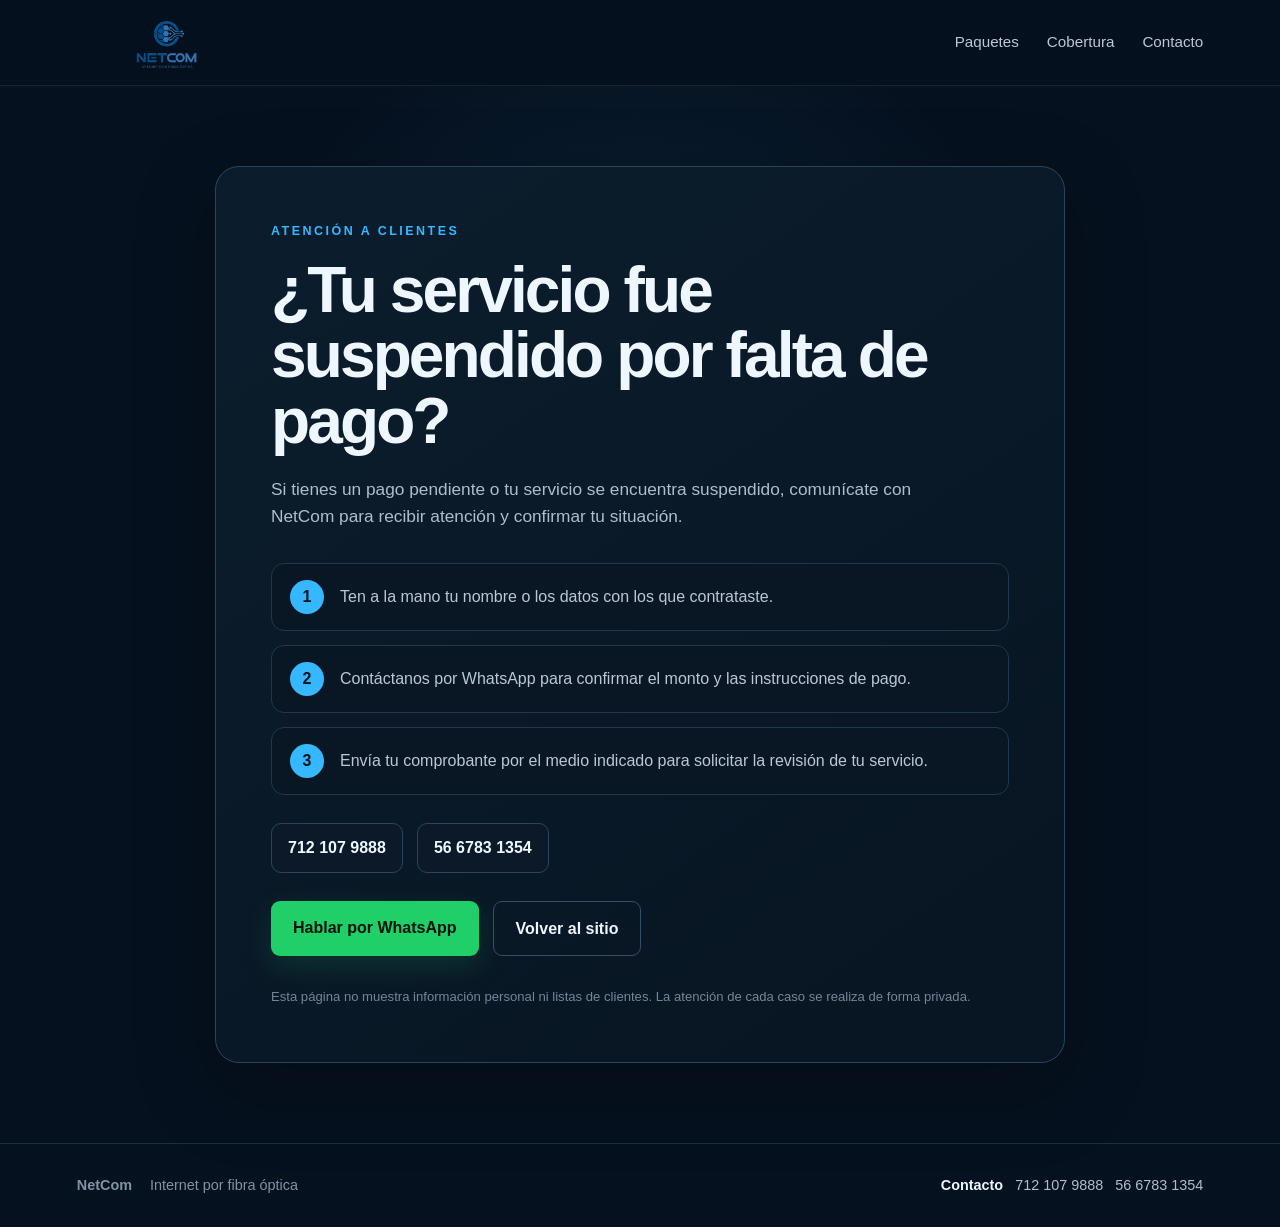
<file: pagos.html>
<!DOCTYPE html>
<html lang="es">
<head>
<meta charset="UTF-8">
<meta name="viewport" content="width=device-width, initial-scale=1.0">
<meta name="description" content="NetCom - Atención para clientes con pago pendiente o servicio suspendido.">
<title>NetCom | Pago pendiente</title>
<link rel="stylesheet" href="style.css">
</head>
<body>
<header class="navbar">
  <a class="brand" href="index.html" aria-label="Volver a NetCom">
    <img class="brand-logo" src="assets/netcom-logo-exact-transparent.png" alt="NetCom">
  </a>
  <nav><a href="index.html#planes">Paquetes</a><a href="index.html#cobertura">Cobertura</a><a href="index.html#contacto">Contacto</a></nav>
</header>
<main>
<section class="payment-page">
  <div class="payment-card">
    <p class="eyebrow">ATENCIÓN A CLIENTES</p>
    <h1>¿Tu servicio fue suspendido por falta de pago?</h1>
    <p>Si tienes un pago pendiente o tu servicio se encuentra suspendido, comunícate con NetCom para recibir atención y confirmar tu situación.</p>
    <div class="payment-steps">
      <div><strong>1</strong><span>Ten a la mano tu nombre o los datos con los que contrataste.</span></div>
      <div><strong>2</strong><span>Contáctanos por WhatsApp para confirmar el monto y las instrucciones de pago.</span></div>
      <div><strong>3</strong><span>Envía tu comprobante por el medio indicado para solicitar la revisión de tu servicio.</span></div>
    </div>
    <div class="payment-contacts"><strong>712 107 9888</strong><strong>56 6783 1354</strong></div>
    <div class="hero-actions payment-actions"><a class="button whatsapp" href="https://wa.me/527121079888?text=Hola%20NetCom%2C%20tengo%20un%20pago%20pendiente%20y%20quiero%20recibir%20atenci%C3%B3n." target="_blank" rel="noopener">Hablar por WhatsApp</a><a class="button secondary" href="index.html">Volver al sitio</a></div>
    <p class="payment-note">Esta página no muestra información personal ni listas de clientes. La atención de cada caso se realiza de forma privada.</p>
  </div>
</section>
</main>
<footer><div><strong>NetCom</strong><span>Internet por fibra óptica</span></div><div class="footer-contact"><strong>Contacto</strong><a href="tel:+527121079888">712 107 9888</a><a href="tel:+525667831354">56 6783 1354</a></div></footer>
</body>
</html>
</file>
<file: style.css>
*{box-sizing:border-box;margin:0;padding:0}html{scroll-behavior:smooth}body{font-family:Inter,Arial,sans-serif;background:#06111f;color:#eef6ff;line-height:1.6}a{color:inherit}.navbar{height:86px;padding:0 6%;display:flex;align-items:center;justify-content:space-between;border-bottom:1px solid rgba(255,255,255,.08);position:sticky;top:0;background:rgba(6,17,31,.96);backdrop-filter:blur(14px);z-index:20}.brand{display:block;width:180px;height:64px;text-decoration:none}.brand-logo{width:100%;height:100%;display:block;object-fit:contain}.navbar nav{display:flex;gap:28px;align-items:center}.navbar nav a{color:#b9c8d8;text-decoration:none;font-size:.95rem}.navbar nav a:hover{color:#35b8ff}.nav-payment{color:#35b8ff!important}.hero{min-height:calc(100vh - 86px);padding:5% 6%;display:grid;grid-template-columns:1.05fr .95fr;gap:4%;align-items:center;overflow:hidden;background:radial-gradient(circle at 78% 38%,rgba(35,157,245,.16),transparent 32%),radial-gradient(circle at 95% 80%,rgba(0,88,180,.12),transparent 30%)}.hero-content{position:relative;z-index:2;min-width:0}.eyebrow{font-size:.78rem;font-weight:800;letter-spacing:.2em;color:#35b8ff;margin-bottom:16px}.hero h1{font-size:clamp(3.2rem,5.6vw,5.8rem);line-height:.98;max-width:820px;letter-spacing:-.055em}.hero-text{font-size:1.12rem;color:#aebed0;max-width:680px;margin:28px 0}.hero-actions{display:flex;gap:14px;flex-wrap:wrap}.button{display:inline-block;padding:14px 22px;border-radius:9px;text-decoration:none;font-weight:800;transition:transform .2s,box-shadow .2s}.button:hover{transform:translateY(-2px)}.whatsapp{background:#20cf68;color:#04130b;box-shadow:0 10px 30px rgba(32,207,104,.16)}.secondary{border:1px solid #31506c;color:#eef6ff}.coverage-note{margin-top:18px;color:#91a4b7;font-size:.9rem}.hero-brand{display:flex;flex-direction:column;align-items:center;justify-content:center;gap:22px;position:relative;min-width:0;width:100%;max-width:560px;margin:0 auto}.hero-brand:before{content:"";position:absolute;width:420px;height:420px;border-radius:50%;background:radial-gradient(circle,rgba(39,170,255,.11),transparent 67%);pointer-events:none}.hero-logo-wrap{width:100%;max-width:460px;height:360px;position:relative;z-index:1;display:flex;align-items:center;justify-content:center;overflow:hidden}.hero-logo-image{width:100%;height:100%;max-width:460px;max-height:360px;object-fit:contain;display:block;filter:drop-shadow(0 0 28px rgba(53,184,255,.12))}.badge{position:relative;z-index:2;width:min(100%,380px);padding:18px 24px;border:1px solid rgba(53,184,255,.3);border-radius:17px;background:linear-gradient(145deg,rgba(15,40,62,.9),rgba(7,24,40,.92));text-align:left;box-shadow:0 18px 50px rgba(0,0,0,.25)}.badge strong{display:block;color:#35b8ff;letter-spacing:.1em;font-size:1rem}.badge span{display:block;color:#aebed0;font-size:.82rem;margin-top:3px}.section{padding:95px 6%}.section-heading{max-width:750px;margin-bottom:45px}.section-heading p:not(.eyebrow){color:#9fb0c1;margin-top:15px}.section h2,.coverage h2{font-size:clamp(2rem,4vw,3.5rem);line-height:1.1;letter-spacing:-.03em}.plans-grid{display:grid;grid-template-columns:repeat(3,1fr);gap:22px}.plan{padding:32px;border:1px solid #20374d;border-radius:20px;background:linear-gradient(145deg,#0b1d2d,#081522);position:relative;display:flex;flex-direction:column;min-height:410px}.plan.featured{border-color:#35b8ff;box-shadow:0 20px 60px rgba(38,166,255,.12);transform:translateY(-8px)}.plan-tag{font-size:.7rem;font-weight:800;letter-spacing:.15em;color:#35b8ff}.plan h3{font-size:1.5rem;margin:14px 0}.speed{font-size:3.5rem;font-weight:900;line-height:1}.speed small{font-size:1rem;color:#8ea4b9}.price{font-size:2rem;font-weight:800;margin-top:18px}.price small{font-size:.9rem;color:#8ea4b9;font-weight:500}.plan p{color:#9fb0c1;margin:15px 0 25px}.plan .button{margin-top:auto;text-align:center}.installation{margin-top:30px;padding:22px 25px;border-radius:15px;border:1px solid #29455e;background:#0b1928;display:flex;justify-content:space-between;gap:20px;align-items:center}.installation strong{font-size:1.15rem}.installation span{color:#9fb0c1}.benefits{display:grid;grid-template-columns:repeat(4,1fr);gap:1px;padding-top:0;background:#0a1827}.benefit{padding:30px 28px;border:1px solid #1c3449;background:#091725}.benefit strong{display:block;font-size:1.08rem;color:#eef6ff}.benefit span{color:#9fb0c1;font-size:.9rem}.coverage{padding:95px 6%;display:grid;grid-template-columns:1fr 1fr;gap:60px;background:#0a1827}.coverage p{color:#9fb0c1;margin-top:18px}.locations{display:flex;flex-wrap:wrap;gap:12px;align-content:start}.location-card{appearance:none;border:1px solid #29455e;border-radius:999px;color:#c8d8e7;background:#0b1c2c;padding:10px 15px;font:inherit;cursor:pointer;transition:transform .2s,border-color .2s,background .2s}.location-card:hover{transform:translateY(-2px);border-color:#35b8ff;background:#102a40}.contact{text-align:center}.contact-box{max-width:700px;margin:auto}.contact-box h2{margin-bottom:18px}.contact-box p{color:#9fb0c1}.contact-box .button{margin-top:28px}.contact-numbers{display:flex;justify-content:center;gap:18px;flex-wrap:wrap;margin-top:22px}.contact-numbers strong{padding:10px 16px;border:1px solid #29455e;border-radius:10px;background:#0b1928}footer{padding:30px 6%;border-top:1px solid #1b2e40;display:flex;justify-content:space-between;align-items:center;gap:30px;color:#8093a6;font-size:.9rem}footer>div{display:flex;align-items:center;gap:18px}.footer-contact{display:flex;gap:12px!important}.footer-contact strong{color:#eef6ff}.footer-contact a{color:#aebed0;text-decoration:none}.footer-contact a:hover,.footer-payment:hover{color:#35b8ff}.footer-payment{color:#35b8ff;text-decoration:none;font-weight:700}.location-modal{display:none;position:fixed;inset:0;z-index:100}.location-modal.is-open{display:flex;align-items:center;justify-content:center}.location-modal-backdrop{position:absolute;inset:0;background:rgba(0,0,0,.78);backdrop-filter:blur(6px)}.location-modal-content{position:relative;z-index:1;width:min(900px,92vw);max-height:90vh;overflow:auto;border:1px solid #29455e;border-radius:22px;background:#081827;box-shadow:0 30px 100px rgba(0,0,0,.5);display:grid;grid-template-columns:1fr 1fr}.location-modal-content img{width:100%;height:100%;min-height:380px;object-fit:cover;background:#0b1928}.location-modal-info{padding:42px;display:flex;flex-direction:column;justify-content:center}.location-modal-info h2{font-size:clamp(2rem,4vw,3rem);line-height:1.05;margin-bottom:14px}.location-modal-info p:not(.eyebrow){color:#9fb0c1}.location-modal-info .button{margin-top:26px;text-align:center}.location-modal-close{position:absolute;right:14px;top:10px;z-index:2;width:42px;height:42px;border:0;border-radius:50%;background:rgba(6,17,31,.85);color:#fff;font-size:1.8rem;line-height:1;cursor:pointer}.modal-open{overflow:hidden}.payment-page{min-height:calc(100vh - 86px);padding:80px 6%;display:flex;align-items:center;justify-content:center;background:radial-gradient(circle at 50% 30%,rgba(35,157,245,.13),transparent 42%)}.payment-card{width:min(850px,100%);padding:55px;border:1px solid #29455e;border-radius:24px;background:linear-gradient(145deg,#0b1d2d,#081522);box-shadow:0 25px 80px rgba(0,0,0,.25)}.payment-card h1{font-size:clamp(2.5rem,5vw,4.5rem);line-height:1.02;letter-spacing:-.045em;max-width:760px}.payment-card>p:not(.eyebrow):not(.payment-note){color:#aebed0;font-size:1.08rem;max-width:700px;margin-top:22px}.payment-steps{display:grid;gap:14px;margin-top:32px}.payment-steps div{display:flex;align-items:center;gap:16px;padding:16px 18px;border:1px solid #20374d;border-radius:13px;background:#091725}.payment-steps strong{display:flex;align-items:center;justify-content:center;width:34px;height:34px;flex:0 0 34px;border-radius:50%;background:#35b8ff;color:#04131d}.payment-steps span{color:#b9c8d8}.payment-contacts{display:flex;gap:14px;flex-wrap:wrap;margin-top:28px}.payment-contacts strong{padding:11px 16px;border-radius:10px;background:#0b1928;border:1px solid #29455e}.payment-actions{margin-top:28px}.payment-note{margin-top:30px;color:#71879c;font-size:.82rem}@media(max-width:950px){.navbar{padding:0 5%}.brand{width:170px}.navbar nav{gap:16px}.hero,.coverage{grid-template-columns:1fr}.hero{min-height:auto;padding-top:55px;padding-bottom:70px}.hero-brand{order:-1;max-width:560px;margin:auto}.hero-brand:before{width:360px;height:360px}.hero-logo-wrap{height:300px}.hero-logo-image{max-height:300px}.plans-grid,.benefits{grid-template-columns:1fr}.plan.featured{transform:none}.installation{flex-direction:column;align-items:flex-start}.location-modal-content{grid-template-columns:1fr}.location-modal-content img{height:280px;min-height:0}.location-modal-info{padding:30px}.location-modal-info .eyebrow{margin-bottom:10px}}@media(max-width:650px){.navbar{height:72px}.brand{width:145px;height:58px}.navbar nav{gap:10px}.navbar nav a{font-size:.76rem}.navbar nav a:nth-child(2){display:none}.hero,.section,.coverage{padding-left:5%;padding-right:5%}.hero{padding-top:45px;padding-bottom:60px}.hero-brand{gap:16px}.hero-logo-wrap{width:100%;height:240px}.hero-logo-image{max-height:240px}.hero h1{font-size:3rem}.hero-text{font-size:1rem}.hero-actions{flex-direction:column;align-items:stretch}.hero-actions .button{text-align:center}.badge{width:100%}.contact-numbers{flex-direction:column}.contact-numbers strong{width:100%}footer{padding:25px 5%;flex-direction:column;align-items:flex-start;gap:16px}footer>div{flex-wrap:wrap;gap:10px}.footer-contact{flex-direction:column;align-items:flex-start!important}.location-modal-content{width:94vw}.location-modal-content img{height:220px}.location-modal-info{padding:24px}.location-modal-close{right:8px;top:8px}.payment-page{padding:45px 5%}.payment-card{padding:30px 22px}.payment-card h1{font-size:2.8rem}.payment-contacts{flex-direction:column}.payment-contacts strong{text-align:center}.payment-actions{flex-direction:column}.payment-actions .button{text-align:center}}
</file>
